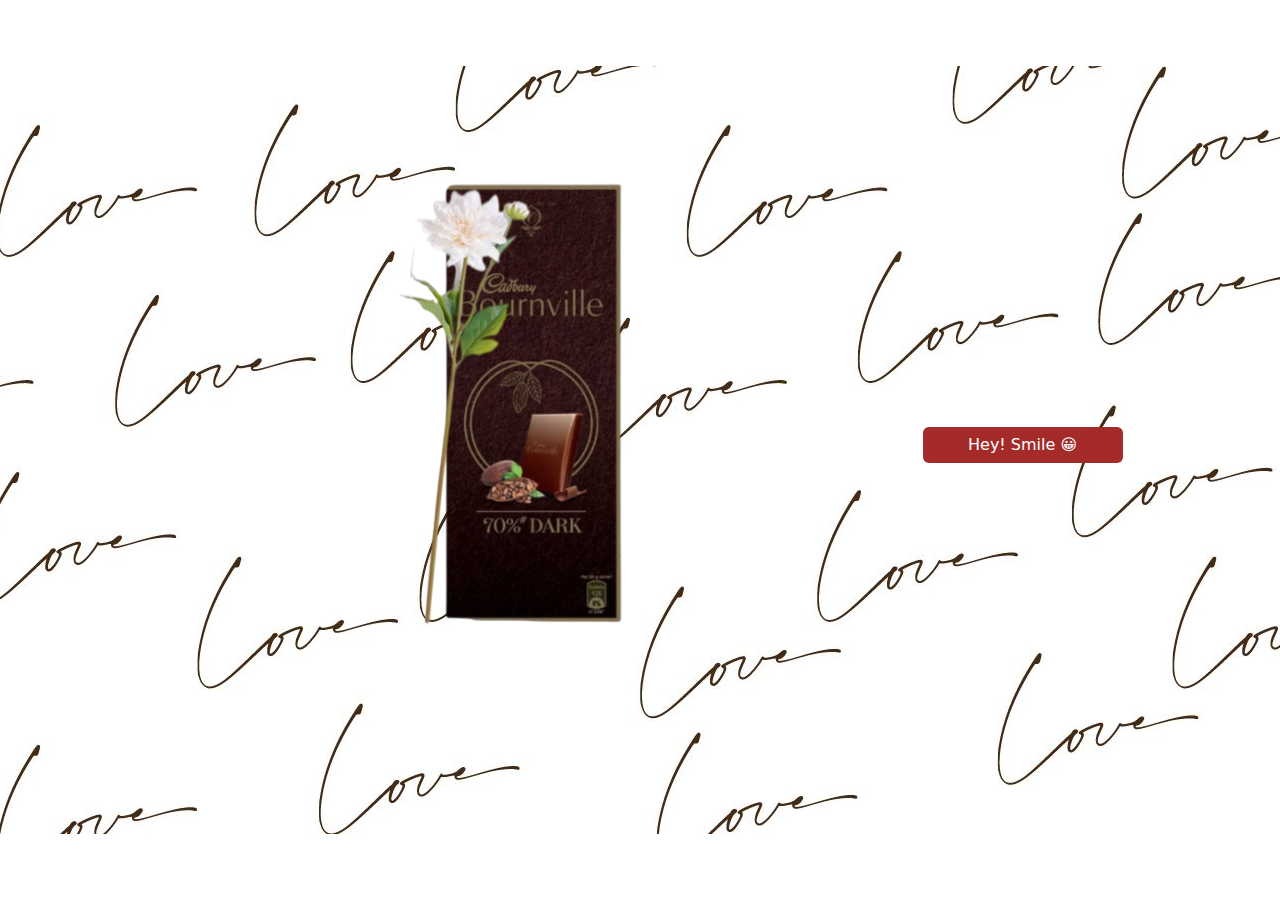
<file: index.html>
<!DOCTYPE html>
<html lang="en">
<head>
    <meta charset="UTF-8">
    <meta name="viewport" content="width=device-width, initial-scale=1.0">
    <title>gift</title>
    <link href="https://cdn.jsdelivr.net/npm/bootstrap@5.3.3/dist/css/bootstrap.min.css" rel="stylesheet"
     integrity="sha384-QWTKZyjpPEjISv5WaRU9OFeRpok6YctnYmDr5pNlyT2bRjXh0JMhjY6hW+ALEwIH" crossorigin="anonymous">
     <link rel="stylesheet" href="styles.css">
     <style>
        .modal-body p {
            margin-bottom: 5px;
        }
     </style>
</head>
<body>
    <div class="container">
        <div class="content">
            <img src="./gift.png" alt="">
            <!-- Button trigger modal -->
            <button type="button" class="btn" data-bs-toggle="modal" data-bs-target="#exampleModal">
                Hey! Smile 😀
            </button>
  
            <!-- Modal -->
            <div class="modal fade" id="exampleModal" tabindex="-1" aria-labelledby="exampleModalLabel" aria-hidden="true">
                <div class="modal-dialog modal-dialog-centered">
                    <div class="modal-content">
                        <div class="modal-header">
                            <h1 class="modal-title fs-5" id="exampleModalLabel">Hey Miss Goddess</h1>
                            <button type="button" class="btn-close" data-bs-dismiss="modal" aria-label="Close"></button>
                        </div>
                        <div class="modal-body">
                            <p>I know you are sad or 😄 a little bit sad but why!.......<br>
                            God bhi said hote hai kya aur khas karke beautiful God to bilkul nahi.<br>
                            Aur tum to Goddess of wine ho..♥<br>
                            You are very unique and cute as well.<br>
                            Actually pretty cute 🥰😊.<br>
                            Aur tumhari smile like aayee! haaye! ♥🔪<br>
                            Ab smile kar do na please!!!</p>
                            <a href="./msg.html"><button class="btn btn-smile">Thik Hai</button></a><br><br><br>
                        </div>
                    </div>
                </div>
            </div>
        </div>
    </div>

    <script src="https://cdn.jsdelivr.net/npm/bootstrap@5.3.3/dist/js/bootstrap.bundle.min.js" 
    integrity="sha384-YvpcrYf0tY3lHB60NNkmXc5s9fDVZLESaAA55NDzOxhy9GkcIdslK1eN7N6jIeHz" crossorigin="anonymous"></script>
</body>
</html>
</file>
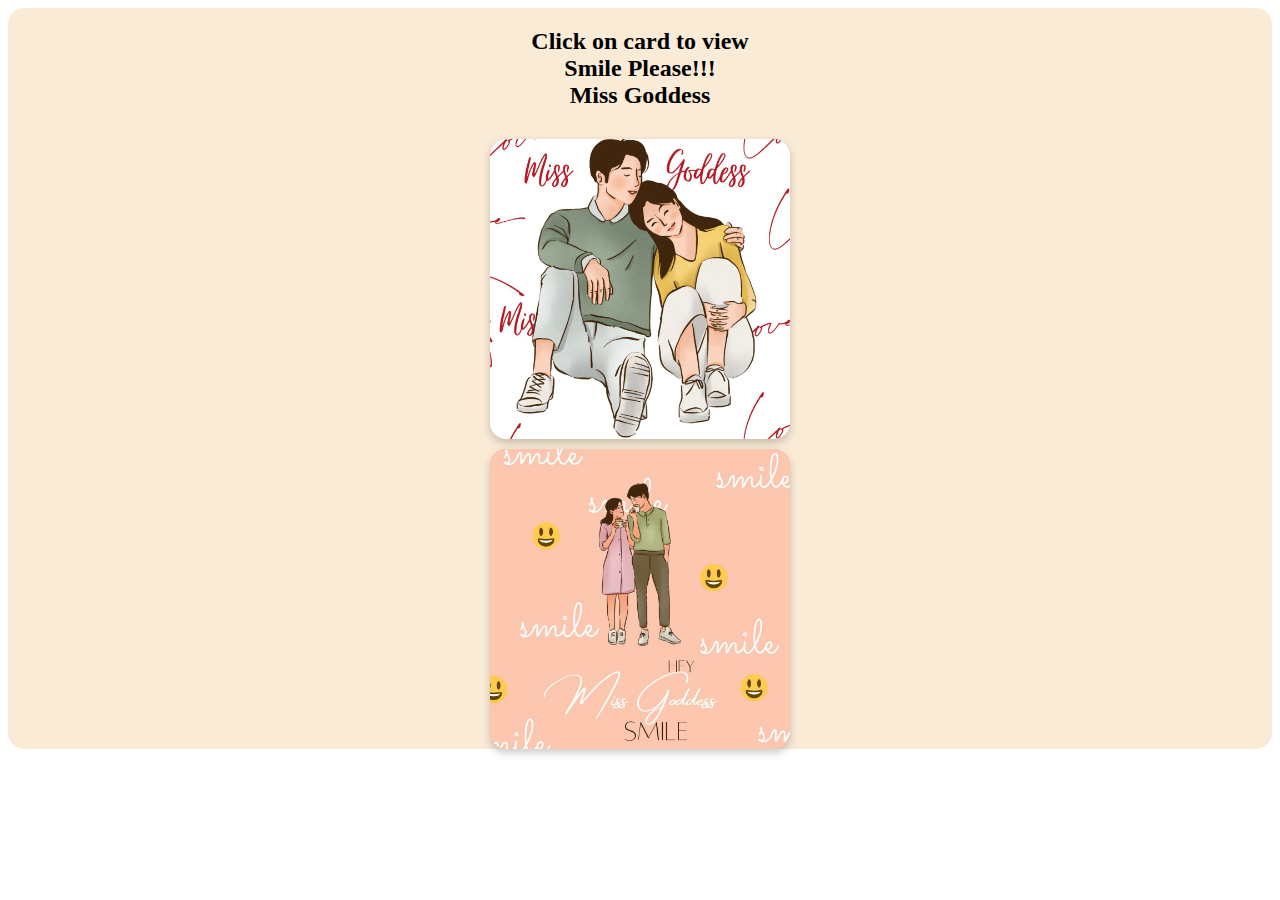
<file: msg.html>
<!DOCTYPE html>
<html lang="en">
<head>
    <meta charset="UTF-8">
    <meta name="viewport" content="width=device-width, initial-scale=1.0">
    <title>Message content</title>
    <link rel="stylesheet" href="msg.css">
</head>
<body><div class="container">
    <h2>Click on card to view <br>Smile Please!!! <br>Miss Goddess</h2>
   
    
    
<div class="flip-card">
  <div class="flip-card-inner">
    <div class="flip-card-front">
      <img src="./c-1.jpg" alt="Avatar" style="width:300px;height:300px;">
    </div>
    <div class="flip-card-back">
        <img src="./b-2.jpg" alt="Avatar" style="width:300px;height:300px;">
  
      
    </div>
  </div>
</div>
    
<div class="flip-card">
    <div class="flip-card-inner">
      <div class="flip-card-front">
        <img src="./c-3.jpg" alt="Avatar" style="width:300px;height:300px;">
      </div>
      <div class="flip-card-back">
        <img src="./b-4.jpg" alt="Avatar" style="width:300px;height:300px;">

        
      </div>
    </div>
  </div>
</div>
</body>
</html>
</file>
<file: styles.css>
body{
    background: url(./love.jpg) no-repeat center center fixed;
    
}

img{
    height:30rem;
    
}
.container{
    /* border:1px solid black; */
    height:90vh;
    display: flex;
    justify-content: center;
    align-items: center;
}
.btn{
   position: relative; 
   /* top: 205px; */
   /* right:200px */
   left: 140px;
   top:40px;
   width: 200px;
   background: brown;
   border:none;
   color: white;
   
}
.btn:hover{
    background: rgb(88, 10, 10);
    color: white;
}
.btn:active{
    transform: scale(.9);
   
}
@media(max-width:500px) {
    .btn-smile{
    left:35px;
}
    
}
@media(max-width:330px) {
    .btn-smile{
        left:15px;
}
    
}
</file>
<file: msg.css>
body {
    font-family: Arial, Helvetica, sans-serif;
  }
  
  .flip-card {
    background-color: transparent;
    width: 300px;
    height: 300px;
    perspective: 1000px;
    
  }
  
  .flip-card-inner {
    position: relative;
    width: 100%;
    height: 100%;
    text-align: center;
    transition: transform 0.6s;
    transform-style: preserve-3d;
    box-shadow: 0 4px 8px 0 rgba(0,0,0,0.2);
    border-radius:1rem;
    
  }
  
  .flip-card:hover .flip-card-inner {
    transform: rotateY(180deg);
    border-radius:1rem;
  }
  
  .flip-card-front, .flip-card-back {
    position: absolute;
    width: 100%;
    height: 100%;
    -webkit-backface-visibility: hidden;
    backface-visibility: hidden;
    border-radius:1rem;
  }
  
  .flip-card-front {
    background-color: #bbb;
    color: black;
    border-radius:1rem;
  }
  
  .flip-card-back {
    background-color: white;
    color: black;
    transform: rotateY(180deg);
    border-radius:1rem;
  }
  .container{
    /* border:1px solid; */
    display: flex;
    justify-content: center;
    align-items:center;
    flex-direction: column;
    gap: 10px;
    background-color: antiquewhite;
    border-radius: 1rem;
    
  }
  h2{
    text-align: center;
    font-family:'Times New Roman', Times, serif;
  }
  img{
    border-radius:1rem;
  }
</file>
